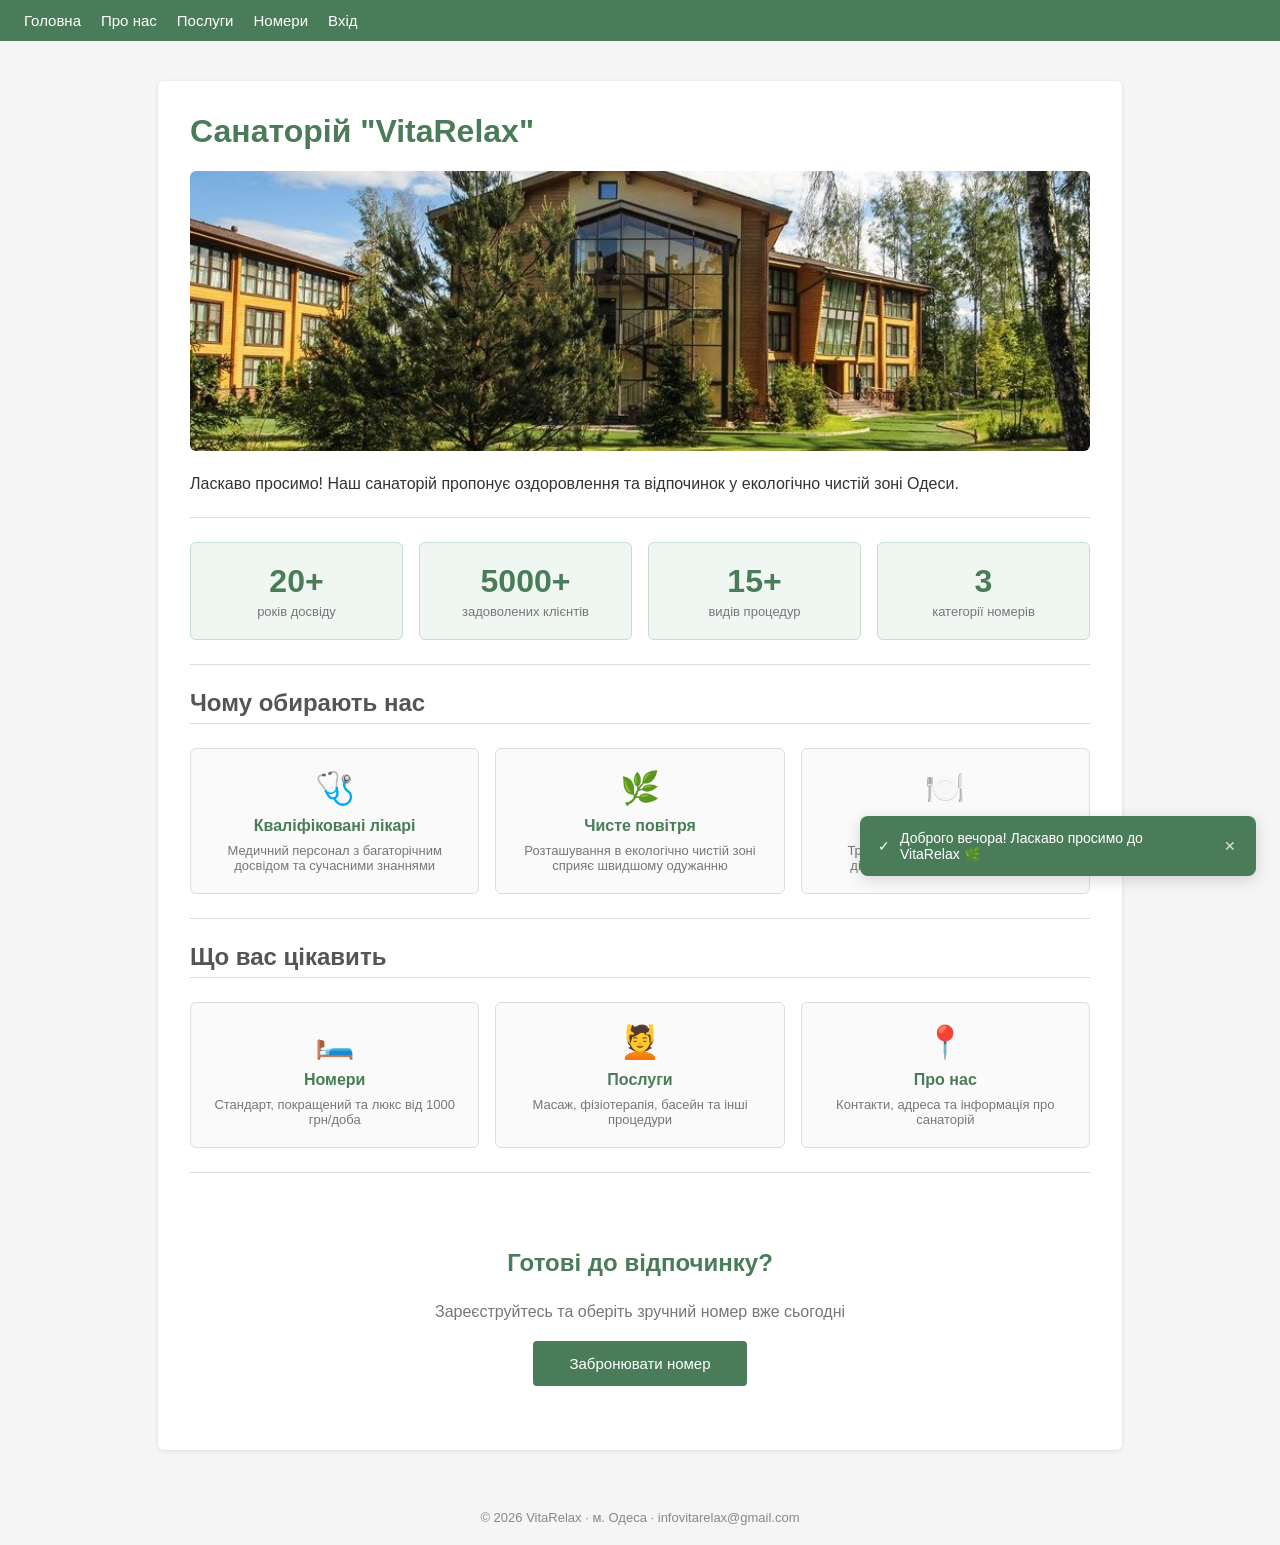
<file: index.html>
<!DOCTYPE html>
<html lang="uk">

<head>
    <meta charset="UTF-8">
    <title>Санаторій "VitaRelax"</title>
    <link rel="stylesheet" href="style.css">
</head>

<body>

    <nav>
        <a href="index.html">Головна</a>
        <a href="about.html">Про нас</a>
        <a href="services.html">Послуги</a>
        <a href="rooms.html">Номери</a>
        <a href="login.html">Вхід</a>
    </nav>

    <div class="container">

        <h1>Санаторій "VitaRelax"</h1>

        <img src="ph1.jpg" alt="Санаторій VitaRelax" class="hero-image">

        <p>Ласкаво просимо! Наш санаторій пропонує оздоровлення та відпочинок у екологічно чистій зоні Одеси.</p>

        <hr>

        <div class="stats-block">
            <div class="stat-item">
                <span class="stat-number">20+</span>
                <span class="stat-label">років досвіду</span>
            </div>
            <div class="stat-item">
                <span class="stat-number">5000+</span>
                <span class="stat-label">задоволених клієнтів</span>
            </div>
            <div class="stat-item">
                <span class="stat-number">15+</span>
                <span class="stat-label">видів процедур</span>
            </div>
            <div class="stat-item">
                <span class="stat-number">3</span>
                <span class="stat-label">категорії номерів</span>
            </div>
        </div>

        <hr>

        <h2>Чому обирають нас</h2>
        <div class="advantages-block">
            <div class="advantage-item">
                <span class="advantage-icon">🩺</span>
                <h3>Кваліфіковані лікарі</h3>
                <p>Медичний персонал з багаторічним досвідом та сучасними знаннями</p>
            </div>
            <div class="advantage-item">
                <span class="advantage-icon">🌿</span>
                <h3>Чисте повітря</h3>
                <p>Розташування в екологічно чистій зоні сприяє швидшому одужанню</p>
            </div>
            <div class="advantage-item">
                <span class="advantage-icon">🍽️</span>
                <h3>Дієтичне харчування</h3>
                <p>Триразове харчування складене дієтологом включено у вартість</p>
            </div>
        </div>

        <hr>

        <h2>Що вас цікавить</h2>
        <div class="cards-block">
            <a href="rooms.html" class="card-link">
                <span class="card-link-icon">🛏️</span>
                <h3>Номери</h3>
                <p>Стандарт, покращений та люкс від 1000 грн/доба</p>
            </a>
            <a href="services.html" class="card-link">
                <span class="card-link-icon">💆</span>
                <h3>Послуги</h3>
                <p>Масаж, фізіотерапія, басейн та інші процедури</p>
            </a>
            <a href="about.html" class="card-link">
                <span class="card-link-icon">📍</span>
                <h3>Про нас</h3>
                <p>Контакти, адреса та інформація про санаторій</p>
            </a>
        </div>

        <hr>

        <div class="cta-block">
            <h2>Готові до відпочинку?</h2>
            <p>Зареєструйтесь та оберіть зручний номер вже сьогодні</p>

            <a href="login.html" class="cta-button" onclick="handleBookingClick(event)">Забронювати номер</a>
        </div>

    </div>

    <footer>© 2026 VitaRelax · м. Одеса · infovitarelax@gmail.com</footer>
    <script src="validation.js"></script>
</body>

</html>
</file>
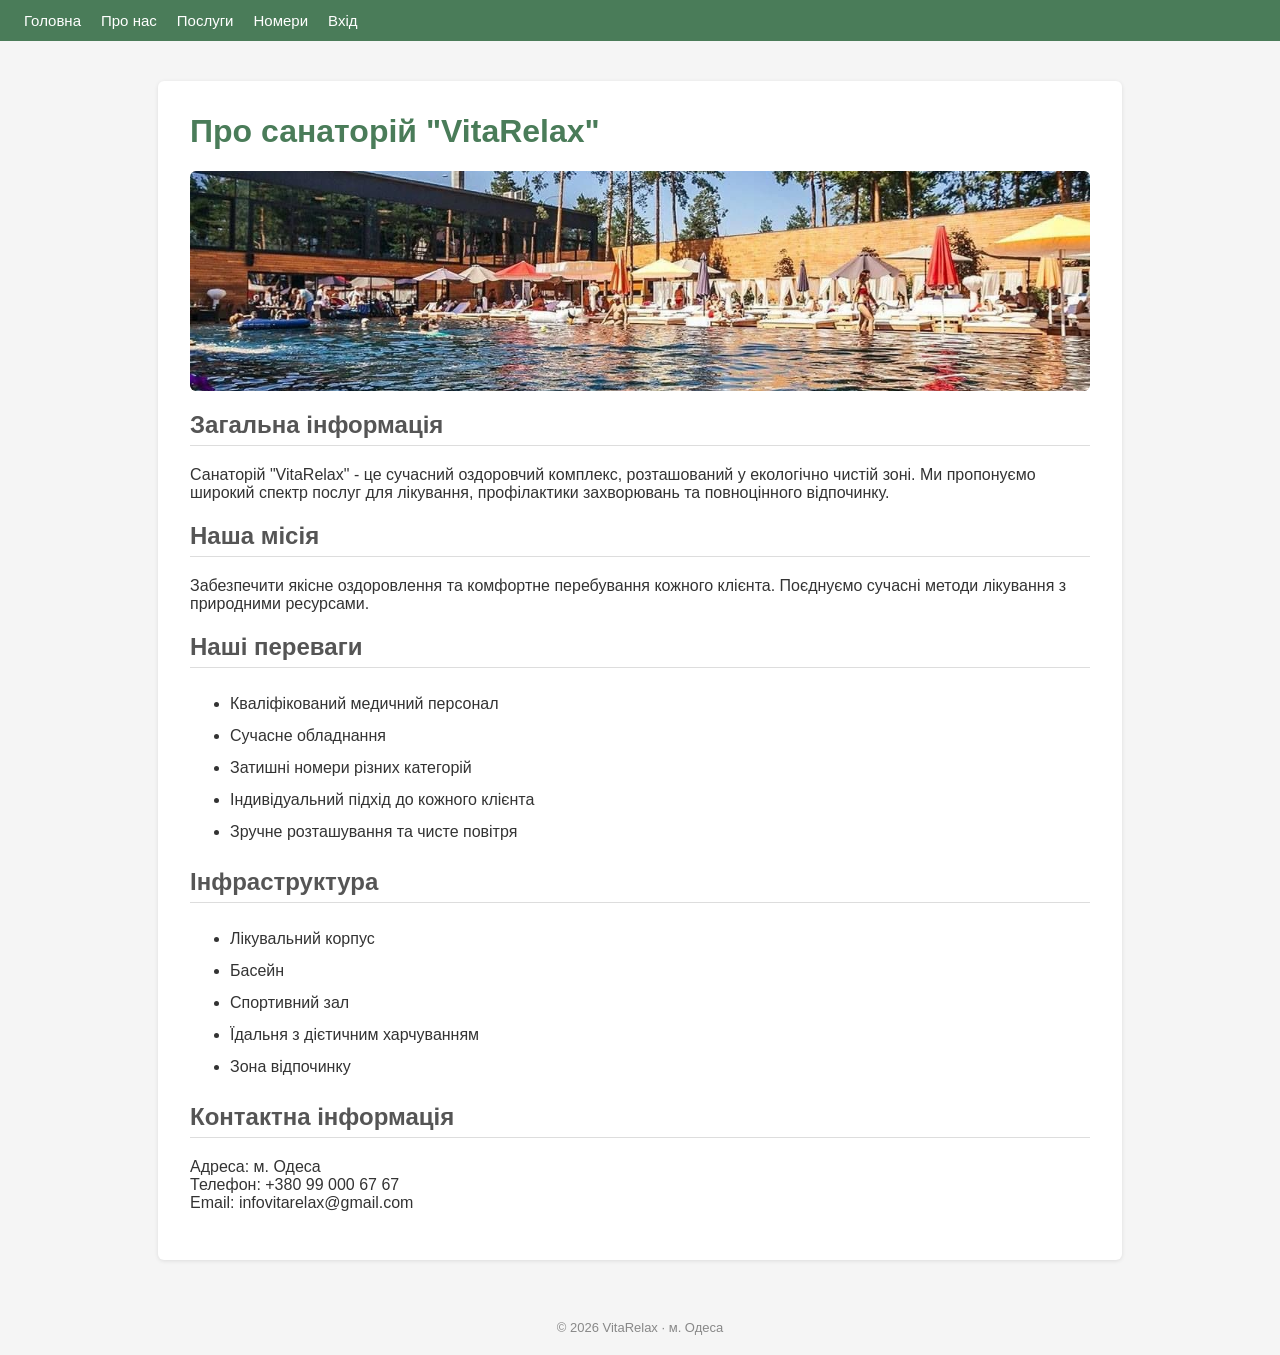
<file: about.html>
<!DOCTYPE html>
<html lang="uk">

<head>
    <meta charset="UTF-8">
    <title>Про нас</title>
    <link rel="stylesheet" href="style.css">
</head>

<body>

    <nav>
        <a href="index.html">Головна</a>
        <a href="about.html">Про нас</a>
        <a href="services.html">Послуги</a>
        <a href="rooms.html">Номери</a>
        <a href="login.html">Вхід</a>
    </nav>

    <div class="container">
        <h1>Про санаторій "VitaRelax"</h1>

        <img src="photo_p2.jpg" alt="Територія санаторію" class="about-image">

        <h2>Загальна інформація</h2>
        <p>Санаторій "VitaRelax" - це сучасний оздоровчий комплекс, розташований у екологічно чистій зоні. Ми пропонуємо
            широкий спектр послуг для лікування, профілактики захворювань та повноцінного відпочинку.</p>


        <h2>Наша місія</h2>
        <p>Забезпечити якісне оздоровлення та комфортне перебування кожного клієнта. Поєднуємо сучасні методи лікування
            з природними ресурсами.</p>


        <h2>Наші переваги</h2>
        <ul>
            <li>Кваліфікований медичний персонал</li>
            <li>Сучасне обладнання</li>
            <li>Затишні номери різних категорій</li>
            <li>Індивідуальний підхід до кожного клієнта</li>
            <li>Зручне розташування та чисте повітря</li>
        </ul>

        <h2>Інфраструктура</h2>
        <ul>
            <li>Лікувальний корпус</li>
            <li>Басейн</li>
            <li>Спортивний зал</li>
            <li>Їдальня з дієтичним харчуванням</li>
            <li>Зона відпочинку</li>
        </ul>

        <h2>Контактна інформація</h2>
        <p>
            Адреса: м. Одеса<br>
            Телефон: +380 99 000 67 67<br>
            Email: infovitarelax@gmail.com
        </p>
    </div>

    <footer>© 2026 VitaRelax · м. Одеса</footer>
    <script src="validation.js"></script>

</body>

</html>
</file>
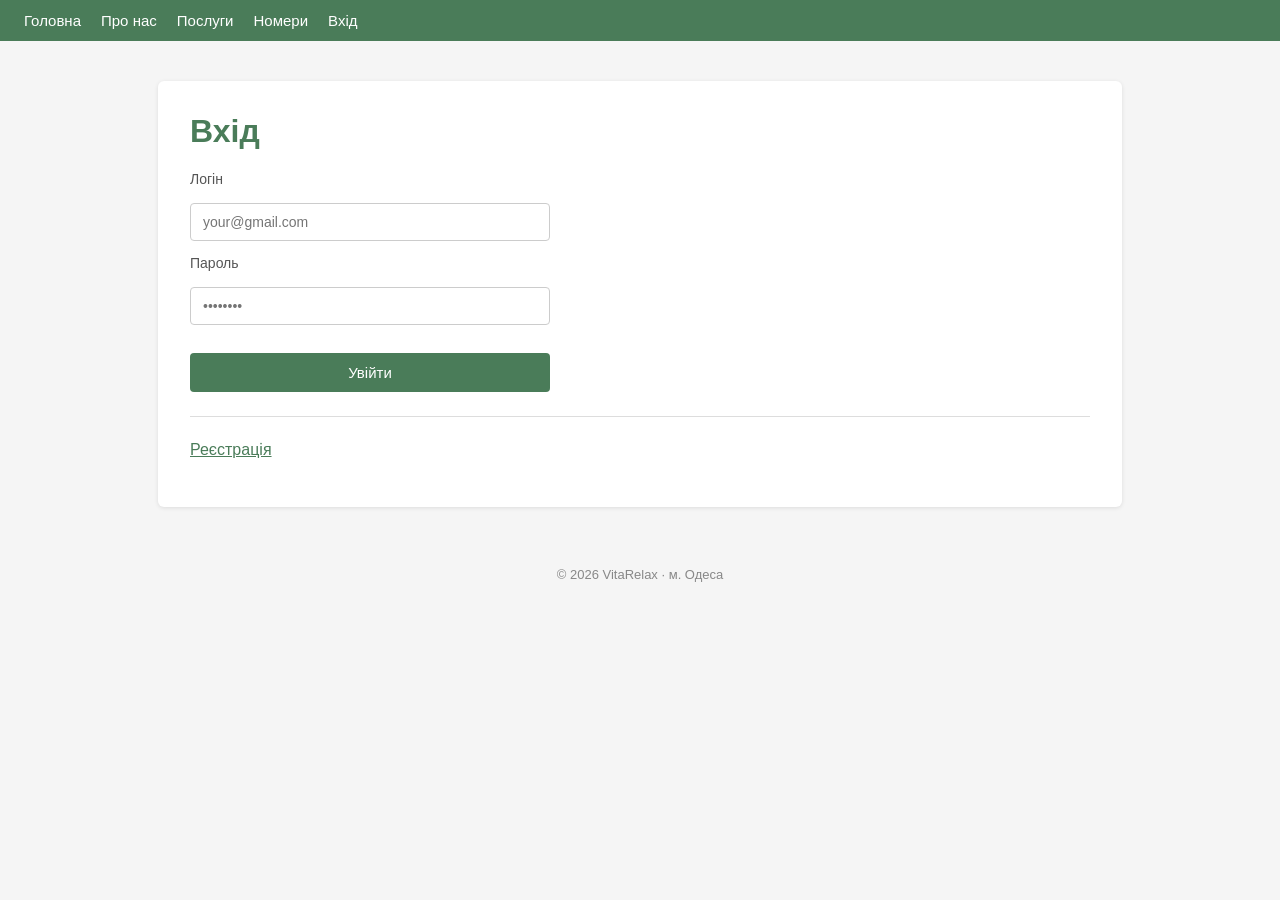
<file: admin.html>
<!DOCTYPE html>
<html lang="uk">

<head>
    <meta charset="UTF-8">
    <title>Адмін-панель</title>
    <link rel="stylesheet" href="style.css">
</head>

<body data-page="admin">

    <nav>
        <a href="index.html">На головну</a>
        <button id="logout-btn"
            style="background:#c0392b; color:white; border:none; padding:8px 16px; border-radius:4px; cursor:pointer; margin-left:20px; font-size:14px;">Вийти</button>
    </nav>

    <div class="container">
        <h1>Адміністративна панель</h1>

        <h2>Зареєстровані користувачі</h2>
        <table>
            <thead>
                <tr>
                    <th>ID</th>
                    <th>Ім'я</th>
                    <th>Email</th>
                    <th>Дата реєстрації</th>
                </tr>
            </thead>
            <tbody id="users-tbody"></tbody>
        </table>

        <hr>

        <h2>Бронювання</h2>
        <table>
            <thead>
                <tr>
                    <th>ID</th>
                    <th>Користувач</th>
                    <th>Номер</th>
                    <th>Дати</th>
                    <th>Статус</th>
                </tr>
            </thead>
            <tbody id="bookings-tbody"></tbody>
        </table>

        <hr>

        <h2>Управління цінами</h2>
        <p style="color:#777; font-size:14px;">Зміни зберігаються і одразу відображаються в калькуляторі на сторінці
            номерів.</p>
        <div id="prices-form"></div>

    </div>

    <footer>© 2026 VitaRelax · м. Одеса</footer>
    <script src="admin.js"></script>
</body>

</html>
</file>
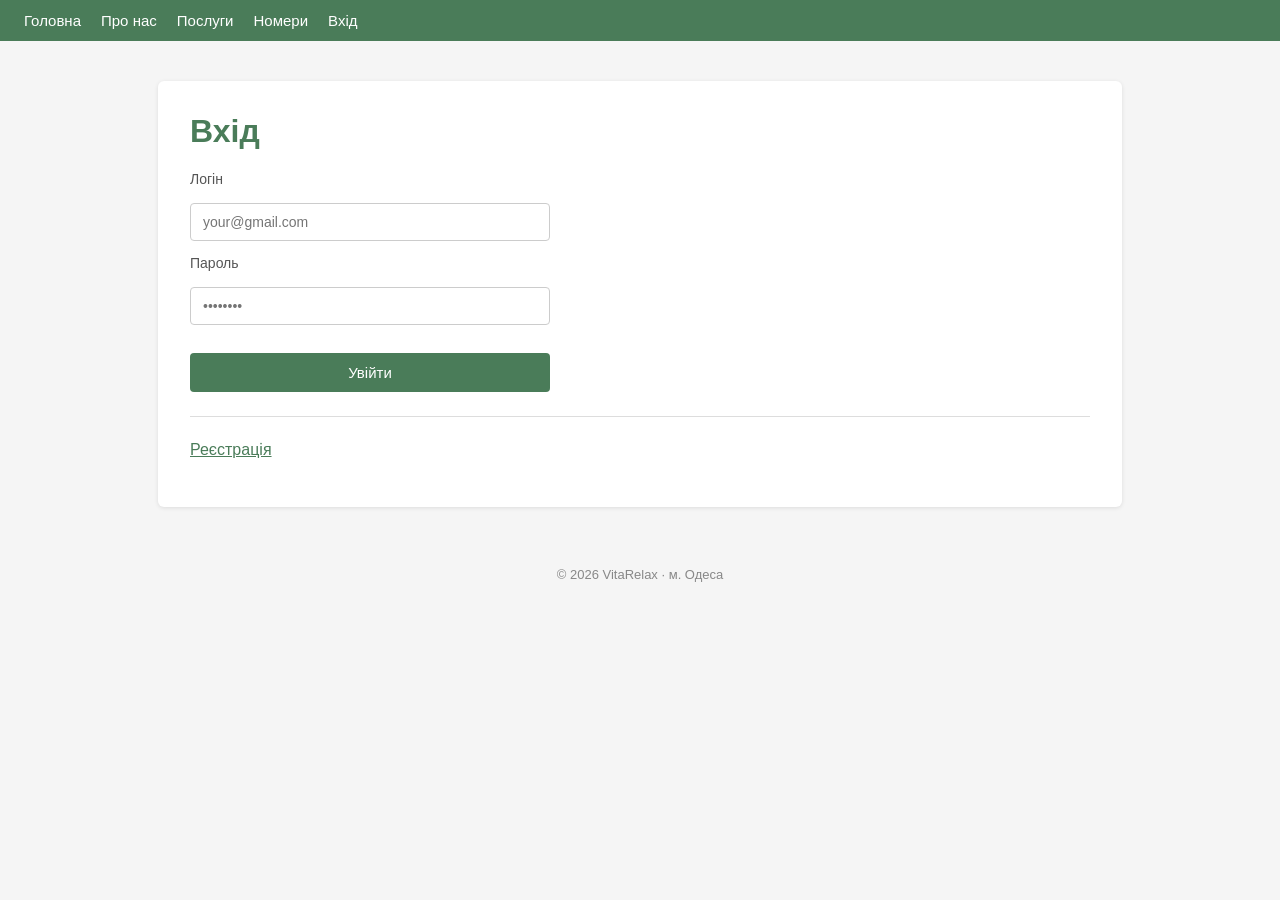
<file: login.html>
<!DOCTYPE html>
<html lang="uk">

<head>
    <meta charset="UTF-8">
    <title>Вхід</title>
    <link rel="stylesheet" href="style.css">
</head>

<body data-page="login">

    <nav>
        <a href="index.html">Головна</a>
        <a href="about.html">Про нас</a>
        <a href="services.html">Послуги</a>
        <a href="rooms.html">Номери</a>
        <a href="login.html">Вхід</a>
    </nav>

    <div class="container">
        <h1>Вхід</h1>

        <form id="login-form">
            <label for="login-email">Логін</label>
            <input type="text" id="login-email" placeholder="your@gmail.com" autocomplete="email">

            <label for="login-password">Пароль</label>
            <input type="password" id="login-password" placeholder="••••••••" autocomplete="current-password">

            <p id="login-error" style="color:red; margin:0; font-size:14px;"></p>

            <input type="submit" value="Увійти">
        </form>

        <hr>
        <p><a href="register.html">Реєстрація</a></p>
    </div>

    <footer>© 2026 VitaRelax · м. Одеса</footer>
    <script src="validation.js"></script>
    <script src="admin.js"></script>
</body>

</html>
</file>
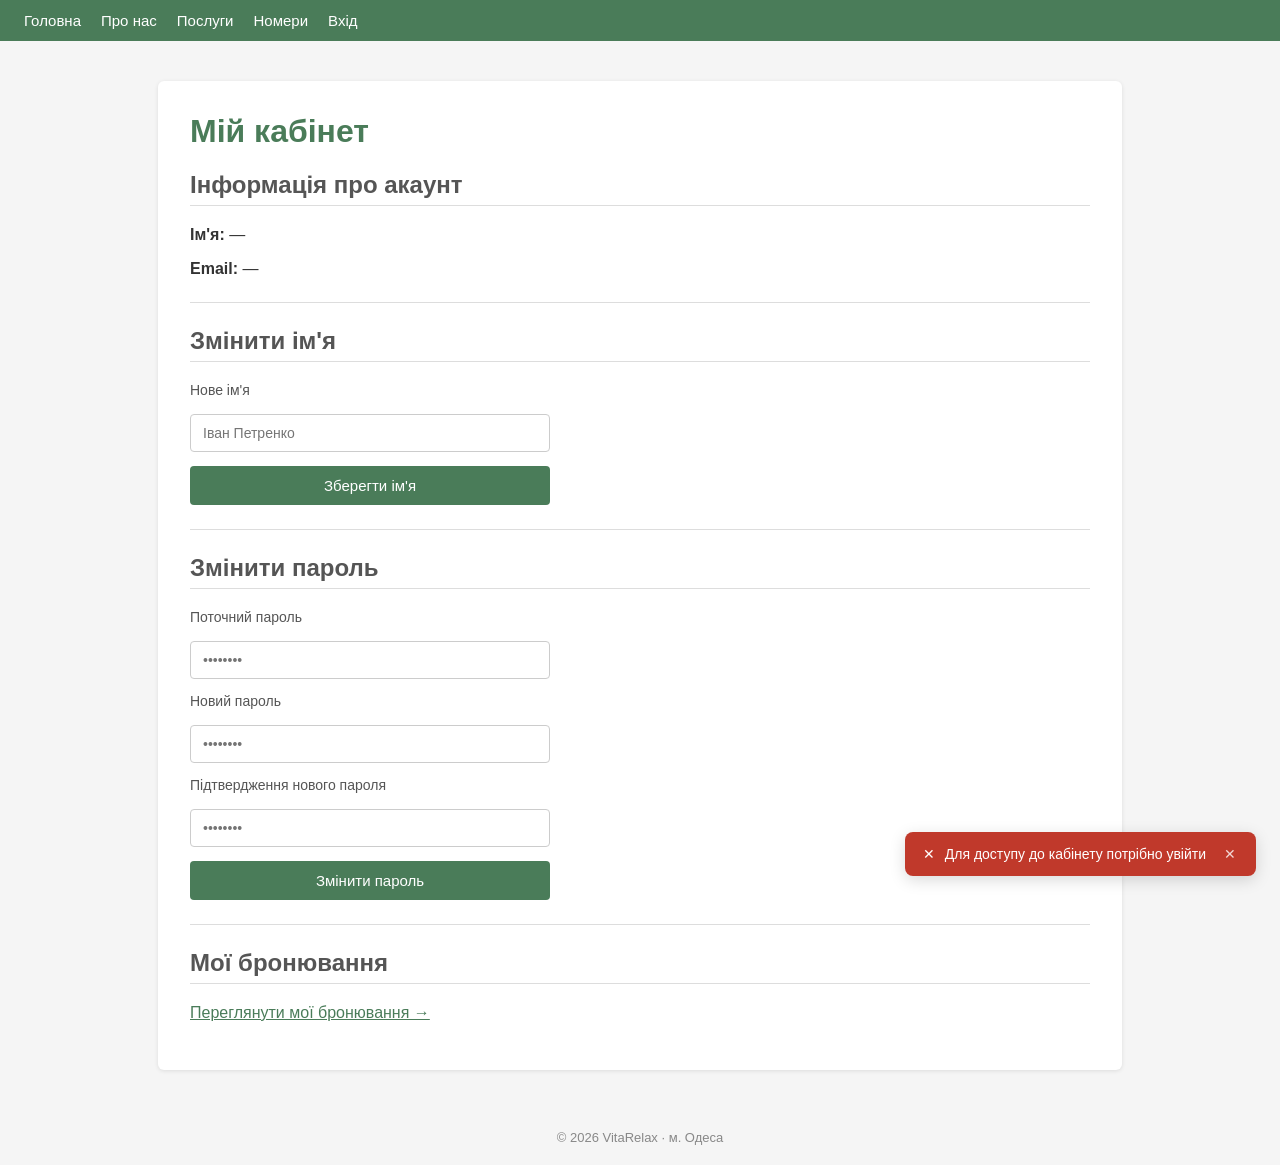
<file: profile.html>
<!DOCTYPE html>
<html lang="uk">

<head>
    <meta charset="UTF-8">
    <title>Мій кабінет</title>
    <link rel="stylesheet" href="style.css">
</head>

<body>

    <nav>
        <a href="index.html">Головна</a>
        <a href="about.html">Про нас</a>
        <a href="services.html">Послуги</a>
        <a href="rooms.html">Номери</a>
        <a href="login.html">Вхід</a>
    </nav>

    <div class="container">
        <h1>Мій кабінет</h1>

        <h2>Інформація про акаунт</h2>
        <div class="profile-info-block">
            <p><strong>Ім'я:</strong> <span id="profile-name-display">—</span></p>
            <p><strong>Email:</strong> <span id="profile-email-display">—</span></p>
        </div>

        <hr>

        <h2>Змінити ім'я</h2>
        <form id="change-name-form">
            <label for="new-name">Нове ім'я</label>
            <input type="text" id="new-name" placeholder="Іван Петренко" autocomplete="name">
            <input type="submit" value="Зберегти ім'я">
        </form>

        <hr>

        <h2>Змінити пароль</h2>
        <form id="change-password-form">
            <label for="old-password">Поточний пароль</label>
            <input type="password" id="old-password" placeholder="••••••••">

            <label for="new-password">Новий пароль</label>
            <input type="password" id="new-password" placeholder="••••••••">

            <label for="confirm-password">Підтвердження нового пароля</label>
            <input type="password" id="confirm-password" placeholder="••••••••">

            <input type="submit" value="Змінити пароль">
        </form>

        <hr>

        <h2>Мої бронювання</h2>
        <p><a href="bookings.html">Переглянути мої бронювання →</a></p>
    </div>

    <footer>© 2026 VitaRelax · м. Одеса</footer>
    <script src="validation.js"></script>
    <script src="profile.js"></script>
</body>

</html>
</file>
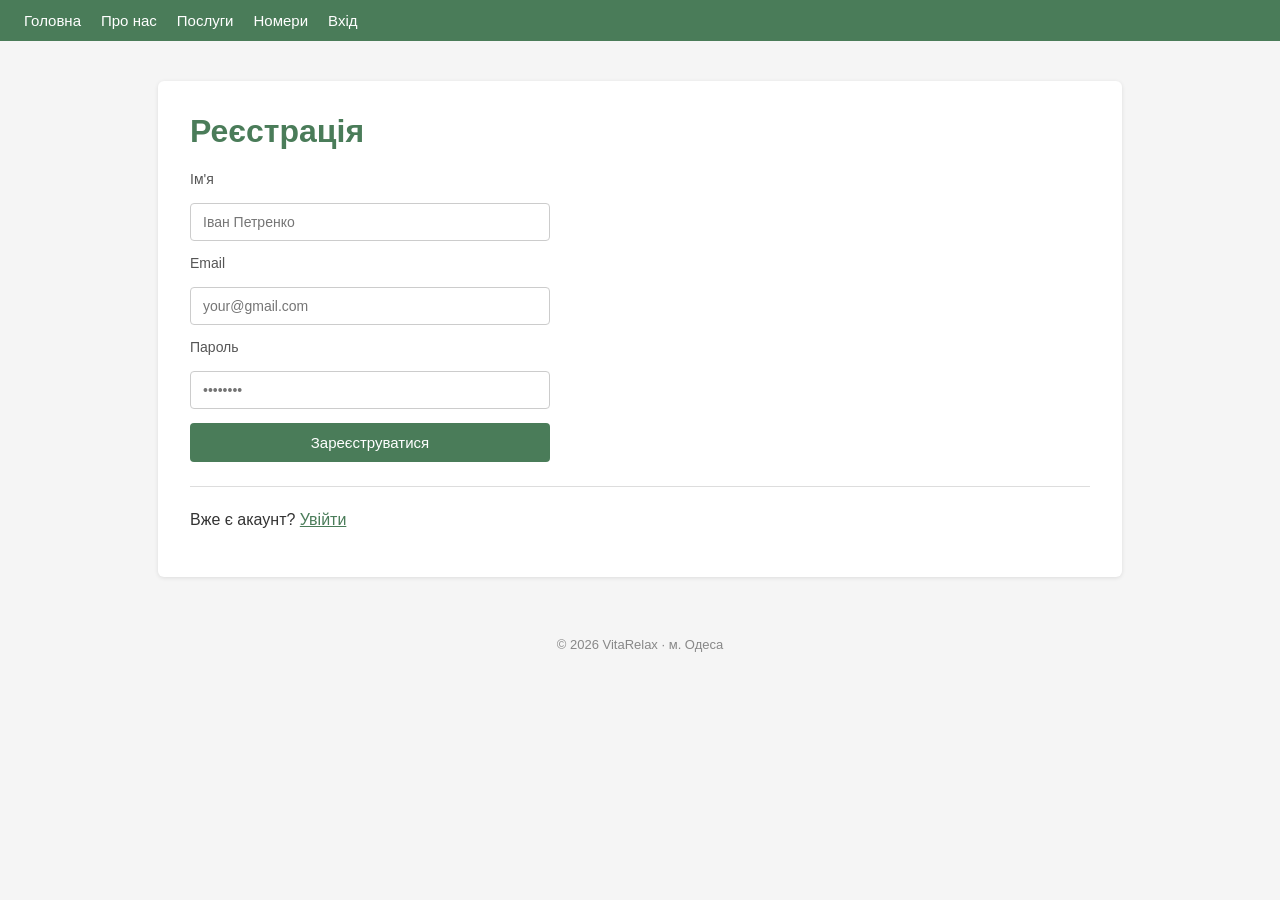
<file: register.html>
<!DOCTYPE html>
<html lang="uk">

<head>
    <meta charset="UTF-8">
    <title>Реєстрація</title>
    <link rel="stylesheet" href="style.css">
</head>

<body>

    <nav>
        <a href="index.html">Головна</a>
        <a href="about.html">Про нас</a>
        <a href="services.html">Послуги</a>
        <a href="rooms.html">Номери</a>
        <a href="login.html">Вхід</a>
    </nav>

    <div class="container">
        <h1>Реєстрація</h1>

        <form id="register-form">
            <label for="reg-name">Ім'я</label>
            <input type="text" id="reg-name" placeholder="Іван Петренко" autocomplete="name">

            <label for="reg-email">Email</label>
            <input type="email" id="reg-email" placeholder="your@gmail.com" autocomplete="email">

            <label for="reg-password">Пароль</label>
            <input type="password" id="reg-password" placeholder="••••••••" autocomplete="new-password">

            <input type="submit" value="Зареєструватися">
        </form>

        <hr>
        <p>Вже є акаунт? <a href="login.html">Увійти</a></p>
    </div>

    <footer>© 2026 VitaRelax · м. Одеса</footer>
    <script src="validation.js"></script>
</body>

</html>
</file>
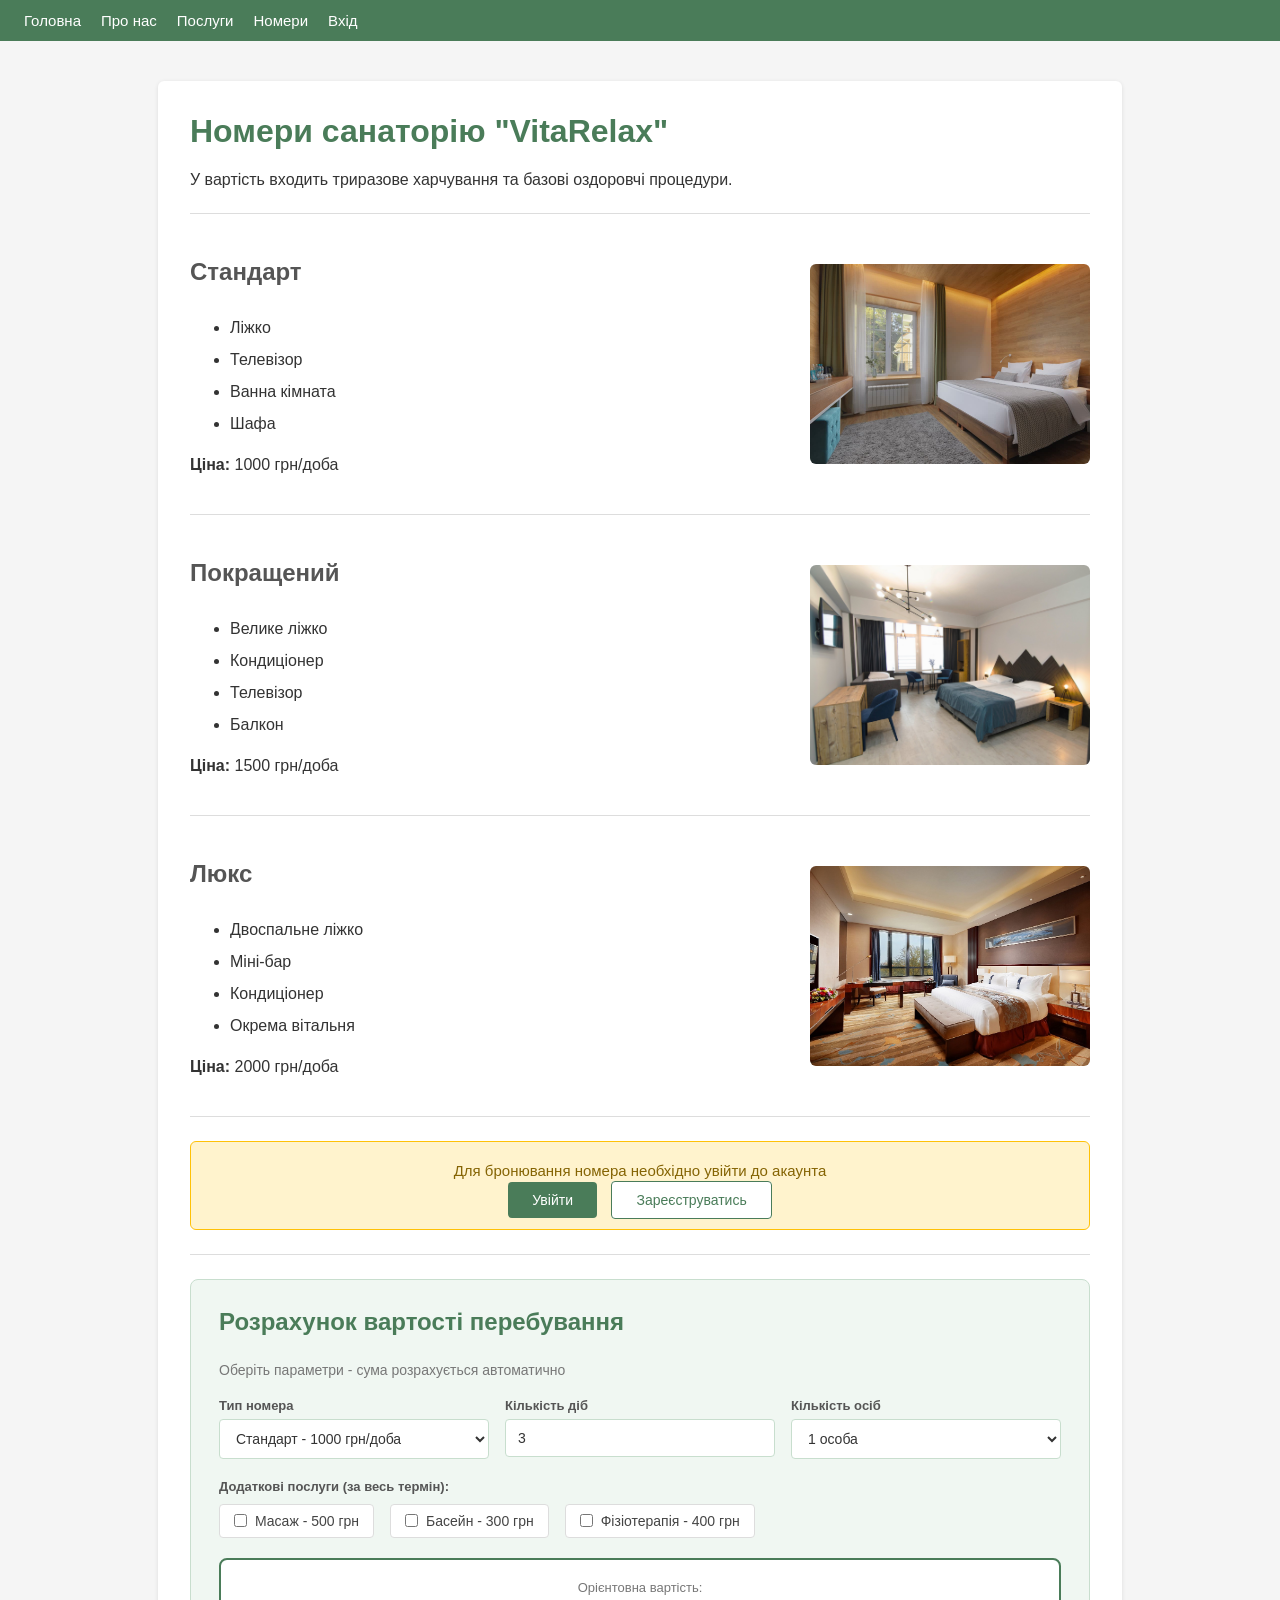
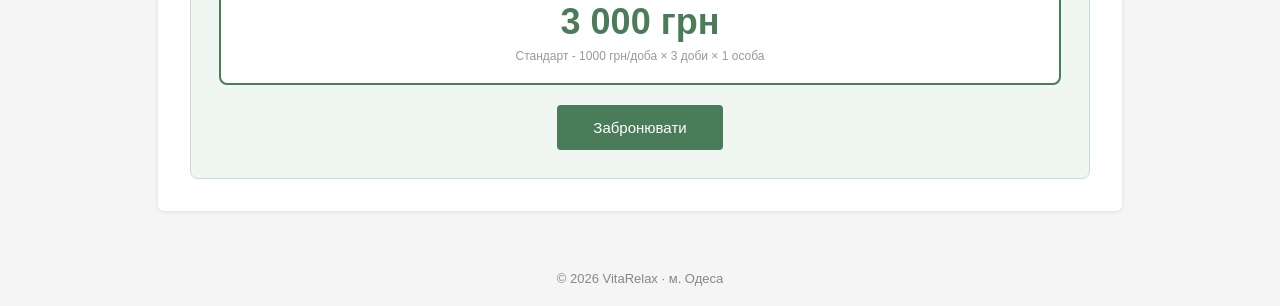
<file: rooms.html>
<!DOCTYPE html>
<html lang="uk">

<head>
    <meta charset="UTF-8">
    <title>Номери</title>
    <link rel="stylesheet" href="style.css">
</head>

<body>

    <nav>
        <a href="index.html">Головна</a>
        <a href="about.html">Про нас</a>
        <a href="services.html">Послуги</a>
        <a href="rooms.html">Номери</a>
        <a href="login.html">Вхід</a>
    </nav>

    <div class="container">
        <h1>Номери санаторію "VitaRelax"</h1>
        <p>У вартість входить триразове харчування та базові оздоровчі процедури.</p>

        <hr>

        <div class="room-block">
            <div class="room-info">
                <h2>Стандарт</h2>
                <ul>
                    <li>Ліжко</li>
                    <li>Телевізор</li>
                    <li>Ванна кімната</li>
                    <li>Шафа</li>
                </ul>
                <p><strong>Ціна:</strong> <span id="price-label-standard">1000</span> грн/доба</p>
            </div>
            <img src="stan2.jpg" alt="Стандартний номер" class="room-image">
        </div>

        <hr>

        <div class="room-block">
            <div class="room-info">
                <h2>Покращений</h2>
                <ul>
                    <li>Велике ліжко</li>
                    <li>Кондиціонер</li>
                    <li>Телевізор</li>
                    <li>Балкон</li>
                </ul>
                <p><strong>Ціна:</strong> <span id="price-label-improved">1500</span> грн/доба</p>
            </div>
            <img src="pkr.jpg" alt="Покращений номер" class="room-image">
        </div>

        <hr>

        <div class="room-block">
            <div class="room-info">
                <h2>Люкс</h2>
                <ul>
                    <li>Двоспальне ліжко</li>
                    <li>Міні-бар</li>
                    <li>Кондиціонер</li>
                    <li>Окрема вітальня</li>
                </ul>
                <p><strong>Ціна:</strong> <span id="price-label-lux">2000</span> грн/доба</p>
            </div>
            <img src="lux.jpg" alt="Номер Люкс" class="room-image">
        </div>

        <hr>

        <div id="booking-section">

        </div>

        <hr>

        <div class="calculator-block">
            <h2>Розрахунок вартості перебування</h2>
            <p style="color:#777; font-size:14px;">Оберіть параметри - сума розрахується автоматично</p>

            <div class="calc-grid">
                <div class="calc-field">
                    <label>Тип номера</label>
                    <select id="calc-room"></select>
                </div>
                <div class="calc-field">
                    <label>Кількість діб</label>
                    <input type="number" id="calc-days" value="3" min="1" max="90">
                </div>
                <div class="calc-field">
                    <label>Кількість осіб</label>
                    <select id="calc-persons">
                        <option value="1">1 особа</option>
                        <option value="2">2 особи</option>
                        <option value="3">3 особи (+10%)</option>
                        <option value="4">4 особи (+20%)</option>
                        <option value="5">5 осіб (+30%)</option>
                        <option value="6">6 осіб (+40%)</option>
                    </select>
                </div>
            </div>

            <div class="calc-services">
                <label class="calc-services-title">Додаткові послуги (за весь термін):</label>
                <div class="calc-services-list" id="calc-services-list"></div>
            </div>

            <div class="calc-result" id="calc-result">
                <div class="calc-result-label">Орієнтовна вартість:</div>
                <div class="calc-result-amount" id="calc-amount">— грн</div>
                <div class="calc-result-breakdown" id="calc-breakdown"></div>
            </div>

            <div style="text-align:center; margin-top:20px;">
                <a href="login.html" class="cta-button">Забронювати</a>
            </div>
        </div>
    </div>
    <script src="admin.js"></script>
    <script>
        // ===== ЦІНИ ЗА ЗАМОВЧУВАННЯМ =====
        const PRICES_DEFAULT = {
            rooms: { standard: 1000, improved: 1500, lux: 2000 },
            services: { massage: 500, pool: 300, physio: 400 }
        };

        function getActualPrices() {
            const saved = localStorage.getItem("vitarelax_prices");
            return saved ? JSON.parse(saved) : PRICES_DEFAULT;
        }

        function initCalculator() {
            const p = getActualPrices();

            document.getElementById("calc-room").innerHTML = `
                    <option value="${p.rooms.standard}">Стандарт - ${p.rooms.standard} грн/доба</option>
                    <option value="${p.rooms.improved}">Покращений - ${p.rooms.improved} грн/доба</option>
                    <option value="${p.rooms.lux}">Люкс - ${p.rooms.lux} грн/доба</option>
                `;

            document.getElementById("calc-services-list").innerHTML = `
                    <label class="calc-checkbox">
                        <input type="checkbox" id="svc-massage" value="${p.services.massage}"> Масаж - ${p.services.massage} грн
                    </label>
                    <label class="calc-checkbox">
                        <input type="checkbox" id="svc-pool" value="${p.services.pool}"> Басейн - ${p.services.pool} грн
                    </label>
                    <label class="calc-checkbox">
                        <input type="checkbox" id="svc-physio" value="${p.services.physio}"> Фізіотерапія - ${p.services.physio} грн
                    </label>
                `;

            updateCalc();

            // Оновити підписи цін біля номерів
            document.getElementById("price-label-standard").textContent = p.rooms.standard;
            document.getElementById("price-label-improved").textContent = p.rooms.improved;
            document.getElementById("price-label-lux").textContent = p.rooms.lux;

            ["calc-room", "calc-days", "calc-persons"].forEach(id => {
                document.getElementById(id).addEventListener("change", updateCalc);
            });
            document.getElementById("calc-days").addEventListener("input", updateCalc);
            document.getElementById("calc-services-list").addEventListener("change", updateCalc);


        }

        function updateCalc() {
            const roomPrice = parseInt(document.getElementById("calc-room").value) || 0;
            const days = parseInt(document.getElementById("calc-days").value) || 1;
            const persons = parseInt(document.getElementById("calc-persons").value) || 1;

            const multipliers = { 1: 1, 2: 1, 3: 1.1, 4: 1.2, 5: 1.3, 6: 1.4 };
            const mult = multipliers[persons] || 1;

            let servicesTotal = 0;
            ["svc-massage", "svc-pool", "svc-physio"].forEach(id => {
                const el = document.getElementById(id);
                if (el && el.checked) servicesTotal += parseInt(el.value) || 0;
            });

            const roomTotal = Math.round(roomPrice * days * mult);
            const total = roomTotal + servicesTotal;
            const roomName = document.getElementById("calc-room").selectedOptions[0]?.text.split(" -")[0] || "";

            document.getElementById("calc-amount").textContent = total.toLocaleString("uk-UA") + " грн";
            document.getElementById("calc-breakdown").textContent =
                `${roomName} × ${days} доби × ${persons} особа` +
                (servicesTotal ? ` + послуги ${servicesTotal} грн` : "");
        }

        document.addEventListener("DOMContentLoaded", initCalculator);
    </script>
    <footer>© 2026 VitaRelax · м. Одеса</footer>
    <script src="validation.js"></script>
    <script src="booking.js"></script>

</body>

</html>
</file>
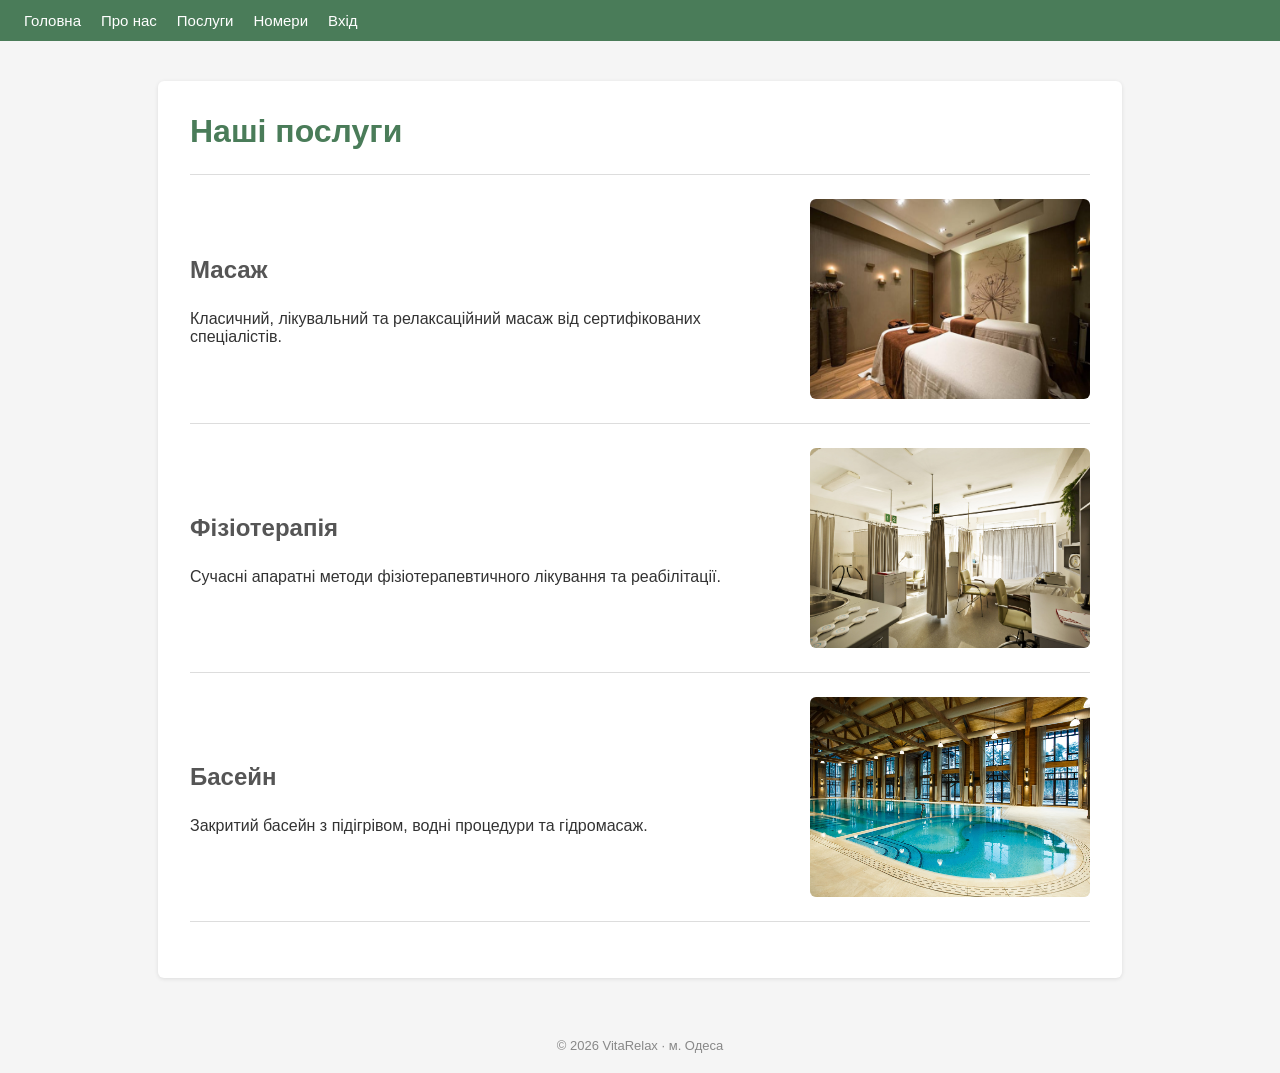
<file: services.html>
<!DOCTYPE html>
<html lang="uk">

<head>
    <meta charset="UTF-8">
    <title>Послуги</title>
    <link rel="stylesheet" href="style.css">
</head>

<body>

    <nav>
        <a href="index.html">Головна</a>
        <a href="about.html">Про нас</a>
        <a href="services.html">Послуги</a>
        <a href="rooms.html">Номери</a>
        <a href="login.html">Вхід</a>
    </nav>

    <div class="container">
        <h1>Наші послуги</h1>

        <hr>

        <div class="room-block">
            <div class="room-info">
                <h2>Масаж</h2>
                <p>Класичний, лікувальний та релаксаційний масаж від сертифікованих спеціалістів.</p>
            </div>
            <img src="massage.jpg" alt="Масаж" class="room-image">
        </div>

        <hr>

        <div class="room-block">
            <div class="room-info">
                <h2>Фізіотерапія</h2>
                <p>Сучасні апаратні методи фізіотерапевтичного лікування та реабілітації.</p>
            </div>
            <img src="physiotherapy.jpg" alt="Фізіотерапія" class="room-image">
        </div>

        <hr>

        <div class="room-block">
            <div class="room-info">
                <h2>Басейн</h2>
                <p>Закритий басейн з підігрівом, водні процедури та гідромасаж.</p>
            </div>
            <img src="pool.jpg" alt="Басейн" class="room-image">
        </div>

        <hr>

    </div>

    <footer>© 2026 VitaRelax · м. Одеса</footer>
    <script src="validation.js"></script>

</body>

</html>
</file>
<file: style.css>
@keyframes fadeIn {
  from {
    opacity: 0;
    transform: translateY(20px);
  }
  to {
    opacity: 1;
    transform: translateY(0);
  }
}

body {
  font-family: Arial, sans-serif;
  margin: 0;
  padding: 0;
  background-color: #f5f5f5;
  color: #333;
}

nav {
  background-color: #4a7c59;
  padding: 12px 24px;
}

nav a {
  color: white;
  text-decoration: none;
  margin-right: 20px;
  font-size: 15px;
  transition: opacity 0.3s ease;
}

nav a:hover {
  opacity: 0.75;
}

.container {
  max-width: 900px;
  margin: 40px auto;
  background: white;
  padding: 32px;
  border-radius: 6px;
  box-shadow: 0 1px 4px rgba(0, 0, 0, 0.1);

  animation: fadeIn 0.5s ease;
}

h1 {
  color: #4a7c59;
  margin-top: 0;
}

h2 {
  color: #555;
  border-bottom: 1px solid #ddd;
  padding-bottom: 6px;
}

hr {
  border: none;
  border-top: 1px solid #ddd;
  margin: 24px 0;
}

ul {
  line-height: 2;
}

a {
  color: #4a7c59;
  transition: color 0.2s ease;
}

a:hover {
  color: #2f5239;
}

footer {
  text-align: center;
  padding: 20px;
  color: #888;
  font-size: 13px;
}

.hero-image {
  width: 100%;
  height: 280px;
  object-fit: cover;
  border-radius: 6px;
  margin-bottom: 24px;
  display: block;

  transition: transform 0.4s ease, opacity 0.4s ease;
}

.hero-image:hover {
  transform: scale(1.02);
  opacity: 0.92;
}

.room-block {
  display: flex;
  gap: 24px;
  align-items: center;
  margin-bottom: 24px;
}

.room-block .room-info {
  flex: 1;
}
.room-block h2 {
  border-bottom: none;
}

.room-image {
  width: 280px;
  height: 200px;
  object-fit: cover;
  border-radius: 6px;
  flex-shrink: 0;

  transition: transform 0.3s ease;
}

.room-image:hover {
  transform: scale(1.03);
}

.about-image {
  width: 100%;
  height: 220px;
  object-fit: cover;
  border-radius: 6px;
  margin-bottom: 20px;
  display: block;
}

form {
  display: flex;
  flex-direction: column;
  gap: 14px;
  max-width: 360px;
}

form label {
  font-size: 14px;
  color: #555;
  margin-bottom: 2px;
  display: block;
}

form input {
  padding: 10px 12px;
  border: 1px solid #ccc;
  border-radius: 4px;
  font-size: 14px;
  width: 100%;
  box-sizing: border-box;

  transition: border-color 0.2s ease, box-shadow 0.2s ease;
}

form input:focus {
  border-color: #4a7c59;
  outline: none;
  box-shadow: 0 0 0 3px rgba(74, 124, 89, 0.15);
}

form input[type="submit"] {
  background-color: #4a7c59;
  color: white;
  border: none;
  cursor: pointer;
  font-size: 15px;
  padding: 11px;

  transition: background-color 0.2s ease, transform 0.1s ease;
}

form input[type="submit"]:hover {
  background-color: #3a6347;
  transform: translateY(-1px);
}

form input[type="submit"]:active {
  transform: translateY(0);
}

table {
  width: 100%;
  border-collapse: collapse;
  margin-top: 12px;
  font-size: 14px;
}

table th {
  background-color: #4a7c59;
  color: white;
  padding: 10px 14px;
  text-align: left;
}

table td {
  padding: 10px 14px;
  border-bottom: 1px solid #eee;

  transition: background-color 0.2s ease;
}

table tr:hover td {
  background-color: #f0f7f2;
}

table a {
  margin-right: 8px;
  font-size: 13px;
}

.stats-block {
  display: flex;
  gap: 16px;
  text-align: center;
  margin: 24px 0;
}

.stat-item {
  flex: 1;
  background-color: #f0f7f2;
  border: 1px solid #c8dece;
  border-radius: 6px;
  padding: 20px 10px;
}

.stat-number {
  display: block;
  font-size: 32px;
  font-weight: bold;
  color: #4a7c59;
}

.stat-label {
  display: block;
  font-size: 13px;
  color: #777;
  margin-top: 4px;
}

.advantages-block {
  display: flex;
  gap: 16px;
  margin: 24px 0;
}

.advantage-item {
  flex: 1;
  background-color: #fafafa;
  border: 1px solid #ddd;
  border-radius: 6px;
  padding: 20px;
  text-align: center;
}

.advantage-icon {
  font-size: 32px;
  display: block;
  margin-bottom: 10px;
}

.advantage-item h3 {
  color: #4a7c59;
  margin: 0 0 8px 0;
  font-size: 16px;
}

.advantage-item p {
  font-size: 13px;
  color: #777;
  margin: 0;
}

.cards-block {
  display: flex;
  gap: 16px;
  margin: 24px 0;
}

.card-link {
  flex: 1;
  display: block;
  background-color: #fafafa;
  border: 1px solid #ddd;
  border-radius: 6px;
  padding: 20px;
  text-align: center;
  text-decoration: none;
  color: #333;
  transition: border-color 0.2s ease, transform 0.2s ease;
}

.card-link:hover {
  border-color: #4a7c59;
  transform: translateY(-3px);
  color: #333;
}

.card-link-icon {
  font-size: 32px;
  display: block;
  margin-bottom: 10px;
}

.card-link h3 {
  color: #4a7c59;
  margin: 0 0 8px 0;
  font-size: 16px;
}

.card-link p {
  font-size: 13px;
  color: #777;
  margin: 0;
}

.cta-block {
  text-align: center;
  padding: 32px 0;
}

.cta-block h2 {
  border-bottom: none;
  color: #4a7c59;
}

.cta-block p {
  color: #777;
  margin-bottom: 20px;
}

.cta-button {
  display: inline-block;
  background-color: #4a7c59;
  color: white;
  text-decoration: none;
  padding: 14px 36px;
  border-radius: 4px;
  font-size: 15px;
  transition: background-color 0.2s ease, transform 0.2s ease;
}

.cta-button:hover {
  background-color: #3a6347;
  transform: translateY(-2px);
  color: white;
}

/* ===== КАЛЬКУЛЯТОР ===== */
.calculator-block {
  background: #f0f7f2;
  border: 1px solid #c8dece;
  border-radius: 8px;
  padding: 28px;
  margin-top: 8px;
}

.calculator-block h2 {
  color: #4a7c59;
  border-bottom: none;
  margin-top: 0;
}

.calc-grid {
  display: flex;
  gap: 16px;
  margin: 20px 0;
  flex-wrap: wrap;
}

.calc-field {
  flex: 1;
  min-width: 160px;
  display: flex;
  flex-direction: column;
  gap: 6px;
}

.calc-field label {
  font-size: 13px;
  color: #555;
  font-weight: bold;
}

.calc-field select,
.calc-field input[type="number"] {
  padding: 10px 12px;
  border: 1px solid #c8dece;
  border-radius: 4px;
  font-size: 14px;
  background: white;
  color: #333;
  width: 100%;
  box-sizing: border-box;
  transition: border-color 0.2s ease;
}

.calc-field select:focus,
.calc-field input[type="number"]:focus {
  border-color: #4a7c59;
  outline: none;
  box-shadow: 0 0 0 3px rgba(74, 124, 89, 0.15);
}

.calc-services {
  margin: 16px 0;
}

.calc-services-title {
  font-size: 13px;
  color: #555;
  font-weight: bold;
  display: block;
  margin-bottom: 10px;
}

.calc-services-list {
  display: flex;
  gap: 16px;
  flex-wrap: wrap;
}

.calc-checkbox {
  display: flex;
  align-items: center;
  gap: 8px;
  font-size: 14px;
  color: #444;
  cursor: pointer;
  background: white;
  border: 1px solid #ddd;
  border-radius: 4px;
  padding: 8px 14px;
  transition: border-color 0.2s, background 0.2s;
}

.calc-checkbox:hover {
  border-color: #4a7c59;
  background: #f9fffa;
}

.calc-checkbox input[type="checkbox"] {
  width: auto;
  margin: 0;
  accent-color: #4a7c59;
}

.calc-result {
  background: white;
  border: 2px solid #4a7c59;
  border-radius: 8px;
  padding: 20px 24px;
  text-align: center;
  margin-top: 20px;
  transition: all 0.3s ease;
}

.calc-result-label {
  font-size: 13px;
  color: #777;
  margin-bottom: 6px;
}

.calc-result-amount {
  font-size: 36px;
  font-weight: bold;
  color: #4a7c59;
  transition: transform 0.2s ease;
}

.calc-result-breakdown {
  font-size: 12px;
  color: #999;
  margin-top: 6px;
}

/* ===== АДМІН-ПАНЕЛЬ ===== */
.status-badge {
  padding: 4px 10px;
  border-radius: 12px;
  font-size: 12px;
  font-weight: bold;
}
.status-ok {
  background: #d4edda;
  color: #2f5239;
}
.status-wait {
  background: #fff3cd;
  color: #856404;
}

.prices-grid {
  display: grid;
  grid-template-columns: 1fr 1fr;
  gap: 16px;
  margin: 16px 0;
}

.price-field {
  display: flex;
  flex-direction: column;
  gap: 6px;
}

.price-field label {
  font-size: 13px;
  color: #555;
  font-weight: bold;
}

.price-field input {
  padding: 10px 12px;
  border: 1px solid #c8dece;
  border-radius: 4px;
  font-size: 14px;
  width: 100%;
  box-sizing: border-box;
}

.save-btn {
  background: #4a7c59;
  color: white;
  border: none;
  padding: 12px 28px;
  border-radius: 4px;
  font-size: 14px;
  cursor: pointer;
  margin-right: 10px;
  margin-top: 8px;
  transition: background 0.2s;
}
.save-btn:hover {
  background: #3a6347;
}

.reset-btn {
  background: white;
  color: #4a7c59;
  border: 2px solid #4a7c59;
  padding: 12px 28px;
  border-radius: 4px;
  font-size: 14px;
  cursor: pointer;
  margin-top: 8px;
  transition: all 0.2s;
}
.reset-btn:hover {
  background: #f0f7f2;
}

.save-msg {
  margin-top: 12px;
  font-size: 14px;
  color: #4a7c59;
  min-height: 20px;
}

.status-cancel {
  background: #f8d7da;
  color: #721c24;
}
</file>
